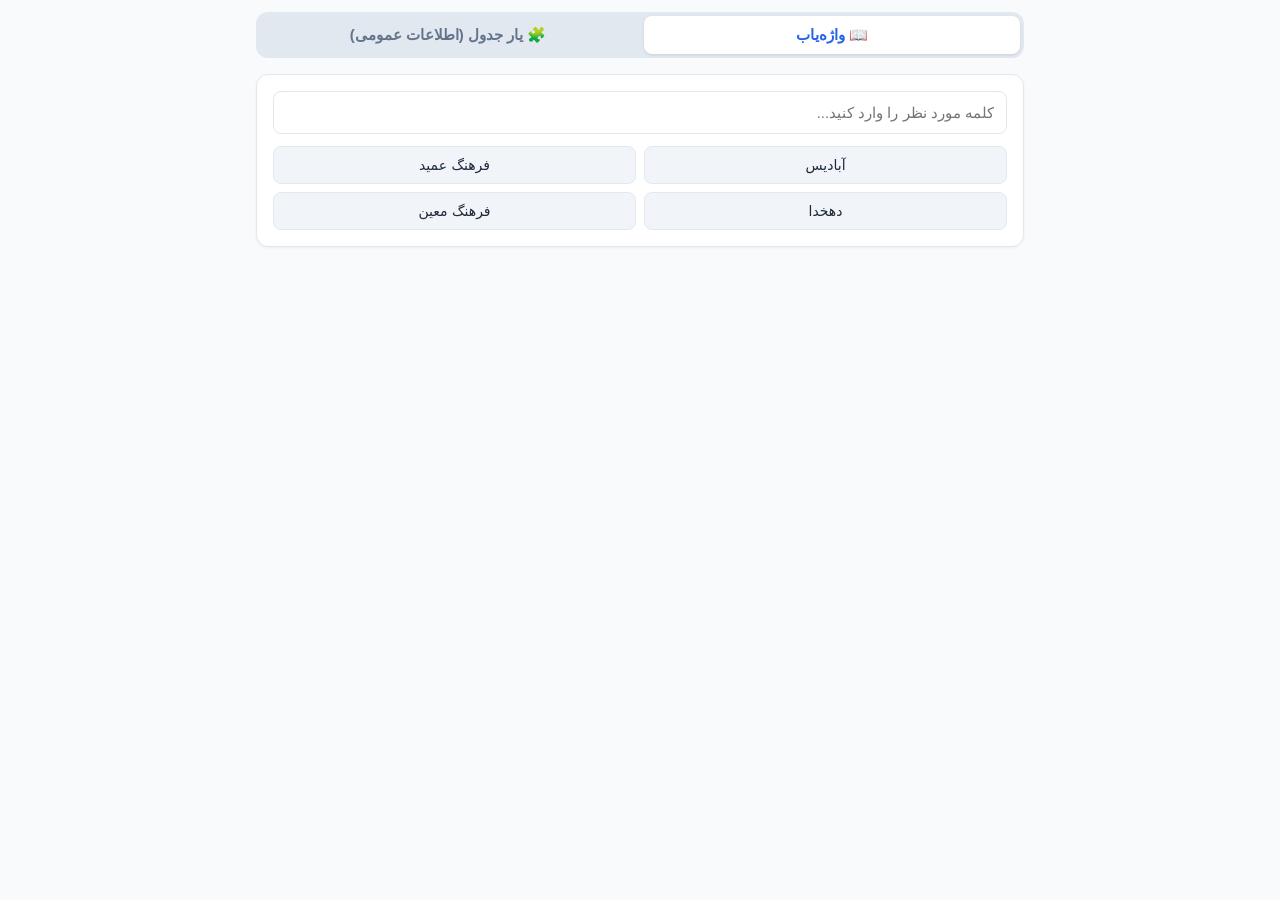
<file: index.html>
<!DOCTYPE html>
<html lang="fa" dir="rtl">
<head>
    <meta charset="UTF-8">
    <meta name="viewport" content="width=device-width, initial-scale=1.0">
    <title>دانشیار - واژه‌یاب و یار جدول</title>
    <style>
        :root {
            --primary: #2563eb;
            --primary-dark: #1d4ed8;
            --bg: #f8fafc;
            --card-bg: #ffffff;
            --text: #1e293b;
            --border: #e2e8f0;
        }

        body {
            font-family: system-ui, -apple-system, sans-serif;
            background-color: var(--bg);
            color: var(--text);
            margin: 0;
            padding: 12px;
            box-sizing: border-box;
        }

        .container {
            max-width: 768px;
            margin: 0 auto;
        }

        /* Tabs */
        .tabs {
            display: flex;
            gap: 8px;
            margin-bottom: 16px;
            background: #e2e8f0;
            padding: 4px;
            border-radius: 12px;
        }

        .tab-btn {
            flex: 1;
            padding: 10px;
            border: none;
            background: transparent;
            font-size: 15px;
            font-weight: bold;
            cursor: pointer;
            border-radius: 8px;
            color: #64748b;
            transition: all 0.2s;
        }

        .tab-btn.active {
            background: var(--card-bg);
            color: var(--primary);
            box-shadow: 0 1px 3px rgba(0,0,0,0.1);
        }

        .tab-content {
            display: none;
        }

        .tab-content.active {
            display: block;
        }

        /* Search Section */
        .search-box {
            background: var(--card-bg);
            padding: 16px;
            border-radius: 12px;
            border: 1px solid var(--border);
            box-shadow: 0 1px 3px rgba(0,0,0,0.05);
            margin-bottom: 16px;
        }

        input[type="text"], input[type="number"] {
            width: 100%;
            padding: 12px;
            border: 1px solid var(--border);
            border-radius: 8px;
            font-size: 15px;
            box-sizing: border-box;
            outline: none;
            transition: border-color 0.2s;
        }

        input[type="text"]:focus, input[type="number"]:focus {
            border-color: var(--primary);
        }

        .dict-buttons {
            display: grid;
            grid-template-columns: repeat(2, 1fr);
            gap: 8px;
            margin-top: 12px;
        }

        .dict-btn {
            padding: 10px;
            background: #f1f5f9;
            border: 1px solid var(--border);
            border-radius: 8px;
            color: var(--text);
            font-weight: 500;
            cursor: pointer;
            text-align: center;
            text-decoration: none;
            font-size: 14px;
            transition: background 0.2s;
        }

        .dict-btn:hover {
            background: #e2e8f0;
        }

        /* Inline Preview Frame */
        #previewWrap {
            display: none;
            margin-top: 16px;
            background: var(--card-bg);
            border: 1px solid var(--border);
            border-radius: 12px;
            overflow: hidden;
            box-shadow: 0 4px 6px -1px rgba(0,0,0,0.1);
        }

        .pv-header {
            display: flex;
            justify-content: space-between;
            align-items: center;
            padding: 8px 12px;
            background: #f1f5f9;
            border-bottom: 1px solid var(--border);
        }

        .pv-title {
            font-size: 14px;
            font-weight: bold;
            color: #334155;
        }

        .pv-actions {
            display: flex;
            gap: 8px;
        }

        .pv-btn {
            background: none;
            border: none;
            font-size: 16px;
            cursor: pointer;
            color: #64748b;
            padding: 4px;
        }

        .pv-btn:hover {
            color: var(--text);
        }

        iframe {
            width: 100%;
            height: 450px;
            border: none;
        }

        .pv-tip {
            font-size: 12px;
            color: #64748b;
            padding: 8px 12px;
            background: #fffbe0;
            border-bottom: 1px solid #fef08a;
        }

        /* GK Helper Styling */
        .gk-filters {
            display: flex;
            gap: 8px;
            margin-top: 8px;
        }

        .gk-card {
            background: var(--card-bg);
            border-radius: 12px;
            border: 1px solid var(--border);
            padding: 12px;
            margin-bottom: 12px;
        }

        .gk-group-title {
            font-size: 15px;
            font-weight: bold;
            color: var(--primary-dark);
            margin-bottom: 8px;
            border-bottom: 1px solid var(--border);
            padding-bottom: 4px;
            display: flex;
            justify-content: space-between;
        }

        .gk-items {
            display: flex;
            flex-wrap: wrap;
            gap: 6px;
        }

        .gk-chip {
            background: #f1f5f9;
            border: 1px solid var(--border);
            padding: 6px 10px;
            border-radius: 20px;
            font-size: 13px;
            display: inline-flex;
            align-items: center;
            gap: 6px;
        }

        .gk-badge {
            background: #e2e8f0;
            color: #475569;
            font-size: 11px;
            padding: 2px 6px;
            border-radius: 10px;
            font-weight: bold;
        }

        .count-info {
            font-size: 13px;
            color: #64748b;
            margin-bottom: 8px;
        }
    </style>
</head>
<body>

<div class="container">
    <!-- Tabs Header -->
    <div class="tabs">
        <button class="tab-btn active" onclick="switchTab('dict')">📖 واژه‌یاب</button>
        <button class="tab-btn" onclick="switchTab('gk')">🧩 یار جدول (اطلاعات عمومی)</button>
    </div>

    <!-- TAB 1: Dictionary & Online Preview -->
    <div id="tab-dict" class="tab-content active">
        <div class="search-box">
            <input type="text" id="dictInput" placeholder="کلمه مورد نظر را وارد کنید..." oninput="updateDictLinks()">
            <div class="dict-buttons">
                <a id="src-abadis" class="dict-btn" onclick="openPreview('آبادیس', this.href); return false;">آبادیس</a>
                <a id="src-amid" class="dict-btn" onclick="openPreview('عمید', this.href); return false;">فرهنگ عمید</a>
                <a id="src-dehkhoda" class="dict-btn" onclick="openPreview('دهخدا', this.href); return false;">دهخدا</a>
                <a id="src-moein" class="dict-btn" onclick="openPreview('معین', this.href); return false;">فرهنگ معین</a>
            </div>
        </div>

        <!-- Inline Preview Frame -->
        <div id="previewWrap">
            <div class="pv-header">
                <span id="pvTitle" class="pv-title">پیش‌نمایش</span>
                <div class="pv-actions">
                    <button class="pv-btn" title="تلاشم مجدد" onclick="reloadPreview()">↻</button>
                    <a id="pvExternal" class="pv-btn" title="باز کردن در صفحه جدید" target="_blank">↗</a>
                    <button class="pv-btn" title="بستن" onclick="closePreview()">×</button>
                </div>
            </div>
            <div class="pv-tip">💡 اگر سایت در این کادر باز نشد، دکمه ↗ را بزنید تا در مرورگر باز شود.</div>
            <iframe id="previewFrame" src="about:blank"></iframe>
        </div>
    </div>

    <!-- TAB 2: GK Crossword Helper -->
    <div id="tab-gk" class="tab-content">
        <div class="search-box">
            <input type="text" id="gkInput" placeholder="جستجوی موضوع یا عبارت جدول (مثلاً: صادق هدایت، فارس، آفریقا)..." oninput="renderGK()">
            <div class="gk-filters">
                <input type="number" id="gkLength" placeholder="تعداد حروف (مثلاً ۴)" min="1" max="20" oninput="renderGK()">
                <button class="dict-btn" style="width: auto; padding: 0 12px;" onclick="clearGKFilters()">حذف فیلتر</button>
            </div>
        </div>

        <div id="gkCount" class="count-info"></div>
        <div id="gkResults"></div>
    </div>
</div>

<script>
    // Tab switching
    function switchTab(tabName) {
        document.querySelectorAll('.tab-btn').forEach(btn => btn.classList.remove('active'));
        document.querySelectorAll('.tab-content').forEach(content => content.classList.remove('active'));
        
        if (tabName === 'dict') {
            document.querySelectorAll('.tab-btn')[0].classList.add('active');
            document.getElementById('tab-dict').classList.add('active');
        } else {
            document.querySelectorAll('.tab-btn')[1].classList.add('active');
            document.getElementById('tab-gk').classList.add('active');
            renderGK();
        }
    }

    // Dictionary Links Update
    function updateDictLinks() {
        const query = encodeURIComponent(document.getElementById('dictInput').value.trim());
        document.getElementById('src-abadis').href = query ? `https://abadis.ir/fatofa/${query}/` : '#';
        document.getElementById('src-amid').href = query ? `https://vajehyab.com/?q=${query}&d=amid` : '#';
        document.getElementById('src-dehkhoda').href = query ? `https://vajehyab.com/?q=${query}&d=dehkhoda` : '#';
        document.getElementById('src-moein').href = query ? `https://vajehyab.com/?q=${query}&d=moein` : '#';
    }

    // Preview Frame Controls
    function openPreview(name, url) {
        if (!url || url.endsWith('#')) return;
        document.getElementById('pvTitle').innerText = 'پیش‌نمایش: ' + name;
        document.getElementById('previewFrame').src = url;
        document.getElementById('pvExternal').href = url;
        document.getElementById('previewWrap').style.display = 'block';
    }

    function closePreview() {
        document.getElementById('previewWrap').style.display = 'none';
        document.getElementById('previewFrame').src = 'about:blank';
    }

    function reloadPreview() {
        const frame = document.getElementById('previewFrame');
        frame.src = frame.src;
    }

    // GK Database & Logic
    const GK_DATA = [
        {
            category: "نویسندگان و شاعران",
            title: "آثار صادق هدایت",
            items: ["بوف کور", "سه قطره خون", "سگ ولگرد", "زنده به گور", "پروین دختر ساسان", "علویه خانم", "حاجی آقا", "افسانه آفرینش"]
        },
        {
            category: "نویسندگان و شاعران",
            title: "آثار جلال آل احمد",
            items: ["مدیر مدرسه", "نون والقلم", "دید و بازدید", "سه تار", "زن زیادی", "سرگذشت کندوها", "خسی در میقات"]
        },
        {
            category: "نویسندگان و شاعران",
            title: "آثار بزرگ علوی",
            items: ["چشمهایش", "چمدان", "ورق پاره‌های زندان", "سالاری‌ها", "میرزا"]
        },
        {
            category: "نویسندگان و شاعران",
            title: "آثار چارلز دیکنز",
            items: ["الیور توئیست", "دیوید کاپرفیلد", "داستان دو شهر", "آرزوهای بزرگ", "اسکروچ"]
        },
        {
            category: "استان‌های ایران",
            title: "شهرهای استان فارس",
            items: ["شیراز", "مرودشت", "کازرون", "جهرم", "فسا", "داراب", "لار", "آباده", "فیروزآباد", "اقلید", "سپیدان"]
        },
        {
            category: "استان‌های ایران",
            title: "شهرهای استان خوزستان",
            items: ["اهواز", "دزفول", "آبادان", "خرمشهر", "ماهشهر", "اندیمشک", "ایذه", "شوش", "شوشتر", "مسجد سلیمان"]
        },
        {
            category: "استان‌های ایران",
            title: "شهرهای استان اصفهان",
            items: ["اصفهان", "کاشان", "خمینی شهر", "نجف آباد", "شاهین شهر", "شهرضا", "نطنز", "نائین", "خوانسار", "گلپایگان"]
        },
        {
            category: "کشورها و پایتخت‌ها",
            title: "کشورهای اروپایی و پایتخت‌ها",
            items: ["فرانسه (پاریس)", "آلمان (برلین)", "ایتالیا (رم)", "اسپانیا (مادرید)", "انگلستان (لندن)", "روسیه (مسکو)", "یونان (آتنان)"]
        },
        {
            category: "دانش و علوم",
            title: "مخترعان و کاشفان",
            items: ["ادیسون (برق)", "گراهام بل (تلفن)", "پاستور (واکسن)", "فلمینگ (پنسلین)", "برادران رایت (هواپیما)", "نوبل (دینامیت)"]
        }
    ];

    function cleanLen(str) {
        // Calculate length ignoring spaces and brackets
        const clean = str.replace(/\(.*?\)/g, '').replace(/\s+/g, '').replace(/‌/g, '');
        return clean.length;
    }

    function clearGKFilters() {
        document.getElementById('gkInput').value = '';
        document.getElementById('gkLength').value = '';
        renderGK();
    }

    function renderGK() {
        const query = document.getElementById('gkInput').value.trim().toLowerCase();
        const targetLen = parseInt(document.getElementById('gkLength').value);
        const container = document.getElementById('gkResults');
        container.innerHTML = '';

        let matchGroupCount = 0;
        let totalItemsCount = 0;

        GK_DATA.forEach(group => {
            const groupTitleMatches = group.title.toLowerCase().includes(query) || group.category.toLowerCase().includes(query);
            
            // Filter items in group
            const filteredItems = group.items.filter(item => {
                const itemMatches = query ? item.toLowerCase().includes(query) : true;
                const lenMatches = targetLen ? cleanLen(item) === targetLen : true;
                return (groupTitleMatches || itemMatches) && lenMatches;
            });

            if (filteredItems.length > 0) {
                matchGroupCount++;
                totalItemsCount += filteredItems.length;

                const card = document.createElement('div');
                card.className = 'gk-card';

                const titleEl = document.createElement('div');
                titleEl.className = 'gk-group-title';
                titleEl.innerHTML = `<span>${group.title}</span><span style="font-size:12px; color:#64748b; font-weight:normal;">${group.category}</span>`;
                card.appendChild(titleEl);

                const itemsWrap = document.createElement('div');
                itemsWrap.className = 'gk-items';

                filteredItems.forEach(item => {
                    const chip = document.createElement('div');
                    chip.className = 'gk-chip';
                    chip.innerHTML = `${item} <span class="gk-badge">${cleanLen(item)} حرف</span>`;
                    itemsWrap.appendChild(chip);
                });

                card.appendChild(itemsWrap);
                container.appendChild(card);
            }
        });

        document.getElementById('gkCount').innerText = query || targetLen 
            ? `یافته‌ها: ${totalItemsCount} مورد در ${matchGroupCount} دسته` 
            : `نمایش کل اطلاعات عمومی (${GK_DATA.length} دسته)`;
    }

    // Initial call
    updateDictLinks();
</script>

</body>
</html>
</file>
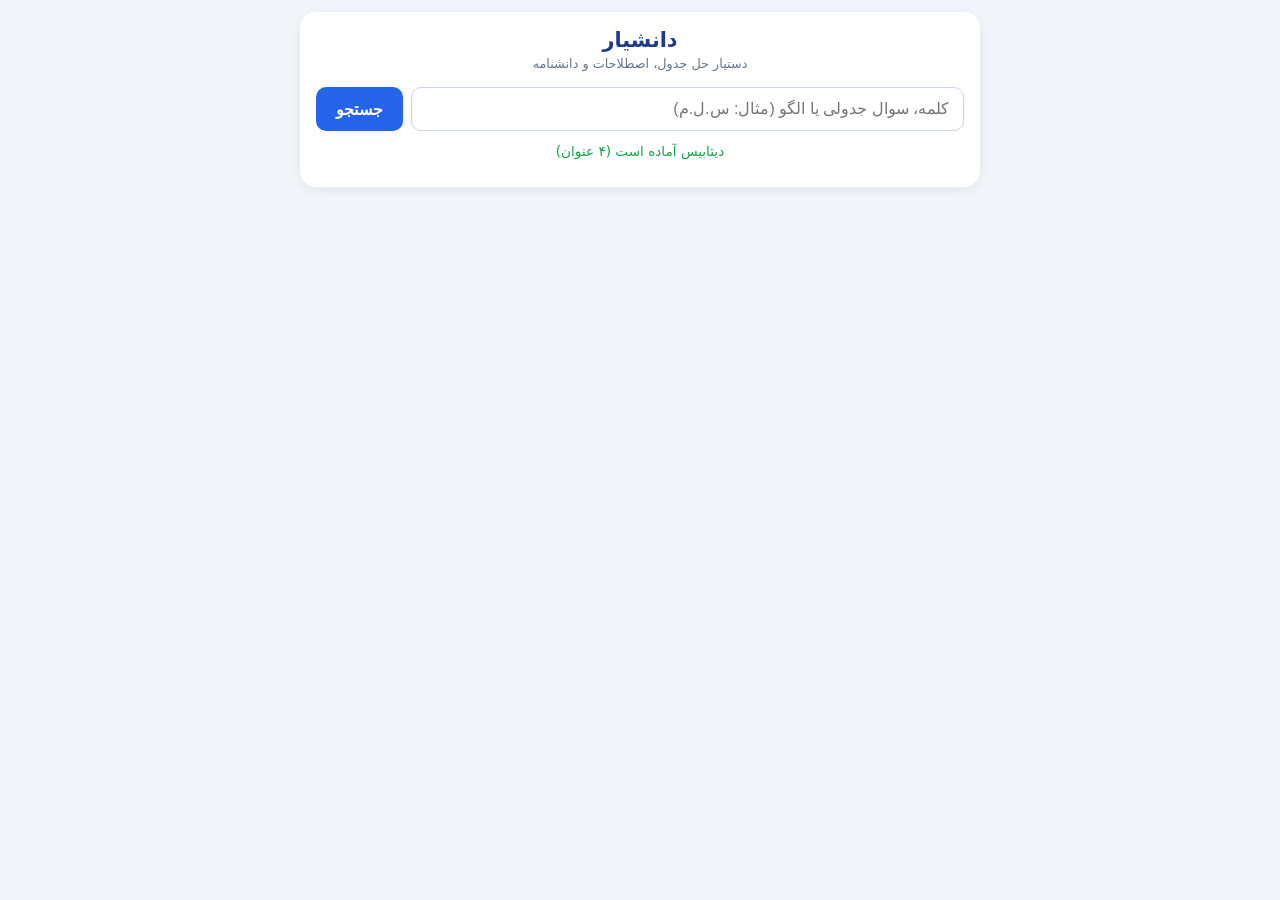
<file: Aapp.html>
<!doctype html>
<html lang="fa" dir="rtl">
<head>
  <meta charset="utf-8" />
  <meta name="viewport" content="width=device-width, initial-scale=1, maximum-scale=1" />
  <title>دانشیار - حل جدول و دانشنامه</title>
  <style>
    * { box-sizing: border-box; }
    body {
      font-family: system-ui, -apple-system, BlinkMacSystemFont, "Segoe UI", Roboto, Tahoma, sans-serif;
      background-color: #f1f5f9;
      margin: 0;
      padding: 12px;
      color: #0f172a;
    }
    .card {
      max-width: 680px;
      margin: 0 auto;
      background: #ffffff;
      border-radius: 16px;
      padding: 16px;
      box-shadow: 0 4px 12px rgba(0,0,0,0.06);
    }
    .header {
      text-align: center;
      margin-bottom: 16px;
    }
    .header h1 {
      margin: 0;
      font-size: 1.3rem;
      color: #1e3a8a;
    }
    .header p {
      margin: 4px 0 0;
      font-size: 0.8rem;
      color: #64748b;
    }
    .search-box {
      display: flex;
      gap: 8px;
      margin-bottom: 12px;
    }
    input {
      flex: 1;
      padding: 12px 14px;
      border: 1.5px solid #cbd5e1;
      border-radius: 10px;
      font-size: 1rem;
      outline: none;
      transition: border-color 0.2s;
    }
    input:focus {
      border-color: #2563eb;
    }
    /* دکمه جستجوی آبی */
    button {
      background-color: #2563eb;
      color: #ffffff;
      border: none;
      padding: 12px 20px;
      font-size: 1rem;
      font-weight: bold;
      border-radius: 10px;
      cursor: pointer;
      display: flex;
      align-items: center;
      justify-content: center;
    }
    button:active {
      background-color: #1d4ed8;
    }
    #status {
      font-size: 0.85rem;
      color: #64748b;
      margin-bottom: 12px;
      text-align: center;
    }
    .results-list {
      display: flex;
      flex-direction: column;
      gap: 10px;
    }
    .res-card {
      background: #f8fafc;
      border: 1px solid #e2e8f0;
      border-radius: 10px;
      padding: 12px;
    }
    .res-head {
      display: flex;
      justify-content: space-between;
      align-items: center;
      border-bottom: 1px dashed #cbd5e1;
      padding-bottom: 6px;
      margin-bottom: 8px;
    }
    .res-title {
      font-weight: bold;
      font-size: 1.05rem;
      color: #1e3a8a;
    }
    .res-badge {
      background: #dbeafe;
      color: #1e40af;
      font-size: 0.75rem;
      padding: 2px 8px;
      border-radius: 6px;
    }
    /* نمایش معانی بدون شاخ‌وبرگ اضافی */
    .meanings-list {
      list-style-type: none;
      margin: 0;
      padding: 0;
      display: flex;
      flex-wrap: wrap;
      gap: 6px;
    }
    .meanings-list li {
      background: #ffffff;
      border: 1px solid #cbd5e1;
      padding: 4px 10px;
      border-radius: 6px;
      font-size: 0.9rem;
      color: #334155;
    }
    .empty-state {
      text-align: center;
      padding: 24px;
      color: #94a3b8;
      font-size: 0.95rem;
    }
  </style>
</head>
<body>

  <div class="card">
    <div class="header">
      <h1>دانشیار</h1>
      <p>دستیار حل جدول، اصطلاحات و دانشنامه</p>
    </div>

    <div class="search-box">
      <input 
        id="query" 
        type="search" 
        placeholder="کلمه، سوال جدولی یا الگو (مثال: س.ل.م)"
        autocomplete="off" 
      />
      <button id="searchBtn" type="button">جستجو</button>
    </div>

    <div id="status">در حال بررسی دیتابیس...</div>
    <div id="results" class="results-list"></div>
  </div>

  <!-- فراخوانی دیتابیس -->
  <script src="data.js"></script>

  <script>
    const $ = (id) => document.getElementById(id);
    const queryInput = $("query");
    const searchBtn = $("searchBtn");
    const statusDiv = $("status");
    const resultsDiv = $("results");

    // پاک‌سازی و یکدست‌سازی حروف فارسی
    function cleanText(txt) {
      if (!txt) return "";
      return txt.toString()
        .replace(/[ي]/g, "ی")
        .replace(/[ك]/g, "ک")
        .replace(/[\u200C\u200B]/g, " ") // نیم‌فاصله‌ها
        .replace(/[^\u0600-\u06FFa-zA-Z0-9\s._?؟]/g, "") // حذف اعراب و نشانه‌های اضافی
        .trim();
    }

    // بررسی وضعیت بارگذاری اولیه
    window.addEventListener("DOMContentLoaded", () => {
      if (typeof window.DANESH_DATA !== "undefined" && Array.isArray(window.DANESH_DATA)) {
        statusDiv.style.color = "#16a34a";
        statusDiv.textContent = `دیتابیس آماده است (${window.DANESH_DATA.length.toLocaleString("fa-IR")} عنوان)`;
      } else {
        statusDiv.style.color = "#dc2626";
        statusDiv.textContent = "فایل data.js یافت نشد یا ساختار آن اشتباه است.";
      }
    });

    // موتور فیلتر و جستجو
    function runSearch() {
      const rawQuery = queryInput.value.trim();
      const q = cleanText(rawQuery);

      if (!q) {
        resultsDiv.innerHTML = "";
        return;
      }

      if (typeof window.DANESH_DATA === "undefined") {
        alert("اطلاعات لود نشده است.");
        return;
      }

      // تشخیص اینکه کاربر الگوی جدولی وارد کرده (مثلا س.ل.م)
      const isPattern = /[._?؟]/.test(q);
      let list = [];

      if (isPattern) {
        // تبدیل الگو به رگولار اکسپرشن
        const patternRegexStr = "^" + q.replace(/[\s]/g, "").replace(/[.?؟_]/g, ".") + "$";
        const rx = new RegExp(patternRegexStr);

        list = window.DANESH_DATA.filter(item => rx.test(cleanText(item.w)));
      } else {
        // جستجوی عبارتی و معنایی
        const terms = q.split(/\s+/).filter(t => t.length > 0);

        list = window.DANESH_DATA.filter(item => {
          const itemWord = cleanText(item.w);
          
          // اولویت اول: تطابق با خود لغت
          if (itemWord.includes(q)) return true;

          // اولویت دوم: بررسی معانی و پاسخ سوالات
          const meaningsStr = cleanText((item.meanings || []).join(" "));
          
          // تمام کلمات وارد شده توسط کاربر در معانی یا لغت موجود باشند
          return terms.every(term => itemWord.includes(term) || meaningsStr.includes(term));
        });
      }

      // نمایش نتایج
      renderResults(list);
    }

    function renderResults(data) {
      if (data.length === 0) {
        resultsDiv.innerHTML = `<div class="empty-state">موردی برای جستجوی شما یافت نشد.</div>`;
        return;
      }

      // محدودیت نمایش حداکثر ۵۰ نتیجه برای روانی گوشی
      const slice = data.slice(0, 50);

      resultsDiv.innerHTML = slice.map(item => {
        // تمیز کردن معانی (جدا کردن بر اساس کاما یا ویرگول در صورت وجود رشته متنی)
        let mList = [];
        if (Array.isArray(item.meanings)) {
          mList = item.meanings;
        } else if (typeof item.meanings === "string") {
          mList = item.meanings.split(/[,،؛\n]+/).map(s => s.trim()).filter(Boolean);
        }

        const tagsHtml = mList.map(m => `<li>${m}</li>`).join("");

        return `
          <div class="res-card">
            <div class="res-head">
              <span class="res-title">${item.w}</span>
              <span class="res-badge">${item.cat || "واژه"}</span>
            </div>
            <ul class="meanings-list">
              ${tagsHtml}
            </ul>
          </div>
        `;
      }).join("");
    }

    // اتصال رویداد کلید آبی و کلید اینتر کیبورد
    searchBtn.addEventListener("click", runSearch);
    queryInput.addEventListener("keydown", (e) => {
      if (e.key === "Enter") {
        runSearch();
      }
    });
  </script>
</body>
</html>
</file>
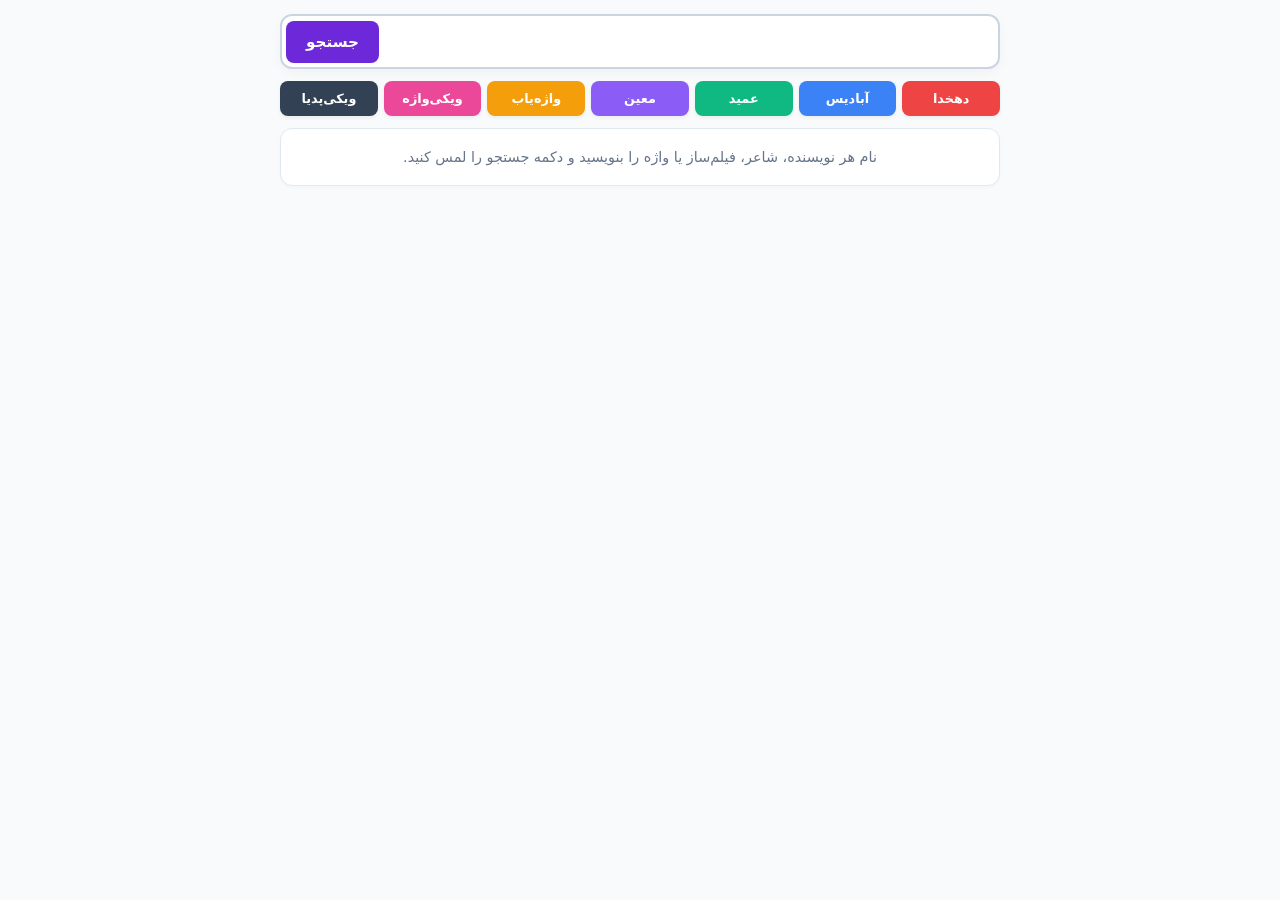
<file: app.html>
<!DOCTYPE html>
<html lang="fa" dir="rtl">
<head>
    <meta charset="UTF-8">
    <meta name="viewport" content="width=device-width, initial-scale=1.0, maximum-scale=1.0, user-scalable=no">
    <title>دانشیار - دانشنامه جامع و حل جدول</title>
    <style>
        :root {
            --bg: #f8fafc;
            --card: #ffffff;
            --primary: #0d9488;
            --text: #0f172a;
            --muted: #64748b;
            --border: #cbd5e1;
            --radius: 12px;
        }

        * {
            box-sizing: border-box;
            margin: 0;
            padding: 0;
            font-family: Tahoma, system-ui, -apple-system, sans-serif;
            -webkit-tap-highlight-color: transparent;
        }

        body {
            background-color: var(--bg);
            color: var(--text);
            min-height: 100vh;
            padding: 14px 10px;
            display: flex;
            flex-direction: column;
            align-items: center;
        }

        .container {
            width: 100%;
            max-width: 720px;
            display: flex;
            flex-direction: column;
            gap: 12px;
        }

        .search-wrapper {
            background: #ffffff;
            border-radius: var(--radius);
            border: 2px solid #cbd5e1;
            display: flex;
            align-items: center;
            padding: 4px;
            box-shadow: 0 4px 12px rgba(0,0,0,0.04);
            gap: 4px;
        }

        .search-input {
            flex: 1;
            border: none;
            outline: none;
            padding: 12px 14px;
            font-size: 1rem;
            font-weight: bold;
            color: #1e293b;
            background: transparent;
        }

        .search-btn {
            background: var(--primary);
            color: #ffffff;
            border: none;
            border-radius: 8px;
            padding: 12px 20px;
            font-size: 0.95rem;
            font-weight: bold;
            cursor: pointer;
            transition: background 0.3s ease;
            white-space: nowrap;
        }

        .tabs-grid {
            display: grid;
            grid-template-columns: repeat(auto-fit, minmax(75px, 1fr));
            gap: 6px;
        }

        .tab-btn {
            border: none;
            padding: 10px 4px;
            border-radius: 8px;
            color: #ffffff;
            font-size: 0.8rem;
            font-weight: bold;
            cursor: pointer;
            text-align: center;
            box-shadow: 0 2px 4px rgba(0,0,0,0.06);
        }

        .tab-dehkhoda { background: #ef4444; }
        .tab-abadis { background: #3b82f6; }
        .tab-amid { background: #10b981; }
        .tab-moein { background: #8b5cf6; }
        .tab-vajehyab { background: #f59e0b; }
        .tab-wiktionary { background: #ec4899; }
        .tab-wikipedia { background: #334155; }

        .results-box {
            display: flex;
            flex-direction: column;
            gap: 10px;
        }

        .card {
            background: var(--card);
            border: 1px solid #e2e8f0;
            padding: 14px 16px;
            border-radius: var(--radius);
            box-shadow: 0 2px 4px rgba(0,0,0,0.02);
        }

        .card-header {
            font-size: 0.95rem;
            font-weight: bold;
            color: var(--primary);
            margin-bottom: 8px;
            border-bottom: 1px solid #f1f5f9;
            padding-bottom: 6px;
        }

        .answer-row {
            display: flex;
            align-items: center;
            justify-content: space-between;
            padding: 8px 0;
            border-bottom: 1px dashed #f1f5f9;
        }

        .ans-text { font-weight: bold; color: #1e293b; font-size: 1rem; }
        .ans-spelling { color: #64748b; font-size: 0.85rem; margin-right: 6px; }

        /* جدول آثار */
        .works-table {
            width: 100%;
            border-collapse: collapse;
            margin-top: 8px;
            font-size: 0.9rem;
        }

        .works-table th {
            background-color: #f1f5f9;
            color: #334155;
            padding: 10px;
            border: 1px solid #cbd5e1;
            text-align: right;
            font-weight: bold;
        }

        .works-table td {
            padding: 9px 12px;
            border: 1px solid #e2e8f0;
            color: #1e293b;
            line-height: 1.5;
        }

        .works-table tr:nth-child(even) {
            background-color: #f8fafc;
        }

        .works-table tr:hover {
            background-color: #f1f5f9;
        }

        .col-idx {
            width: 50px;
            text-align: center !important;
            color: #64748b;
            font-weight: bold;
        }

        .wiki-desc {
            line-height: 1.8;
            font-size: 0.92rem;
            color: #334155;
            text-align: justify;
        }

        .empty-msg {
            text-align: center;
            color: var(--muted);
            padding: 20px;
            font-size: 0.9rem;
        }
        
        .loading {
            text-align: center;
            color: var(--primary);
            font-weight: bold;
            padding: 20px;
        }
    </style>
</head>
<body>

<div class="container">
    <div class="search-wrapper">
        <input type="text" id="queryInput" class="search-input" value="" placeholder="" autocomplete="off">
        <button id="searchBtn" class="search-btn" type="button">جستجو</button>
    </div>

    <!-- تب‌های ۷ گانه فرهنگ لغت -->
    <div class="tabs-grid">
        <button class="tab-btn tab-dehkhoda" type="button" data-src="dehkhoda">دهخدا</button>
        <button class="tab-btn tab-abadis" type="button" data-src="abadis">آبادیس</button>
        <button class="tab-btn tab-amid" type="button" data-src="amid">عمید</button>
        <button class="tab-btn tab-moein" type="button" data-src="moein">معین</button>
        <button class="tab-btn tab-vajehyab" type="button" data-src="vajehyab">واژه‌یاب</button>
        <button class="tab-btn tab-wiktionary" type="button" data-src="wiktionary">ویکی‌واژه</button>
        <button class="tab-btn tab-wikipedia" type="button" data-src="wikipedia">ویکی‌پدیا</button>
    </div>

    <div id="results" class="results-box">
        <div class="card empty-msg">نام هر نویسنده، شاعر، فیلم‌ساز یا واژه را بنویسید و دکمه جستجو را لمس کنید.</div>
    </div>
</div>

<script>
    // تغییر تصادفی رنگ دکمه دقیقاً یک‌بار در بارگذاری اولیه صفحه
    (function initButtonColorOnce() {
        const colors = ['#15803d', '#b91c1c', '#4338ca', '#6d28d9', '#c2410c', '#0f766e', '#be185d'];
        const btn = document.getElementById('searchBtn');
        if (btn) {
            btn.style.backgroundColor = colors[Math.floor(Math.random() * colors.length)];
        }
    })();

    const localDatabase = [
        { q: "شهرستان بروجرد", answers: ["اشترینان", "بروجرد"] },
        { q: "اثر تولستوی", answers: ["جنگ و صلح", "آنا کارنینا", "رستاخیز", "مرگ ایوان ایلیچ", "قزاقان"] },
        { q: "رودهای ایران", answers: ["کارون", "زاینده رود", "سفید رود", "ارس", "کرخه", "اترک"] },
        { q: "پایتخت فرانسه", answers: ["پاریس"] },
        { q: "شاعر بوستان و گلستان", answers: ["سعدی"] }
    ];

    function formatSpelling(txt) {
        return txt.replace(/\s+/g, '').split('').join(' - ');
    }

    function cleanSearchQuery(q) {
        return q.replace(/^(آثار|اثر|کتاب‌های|کتابهای|نوشته‌های|دیوان|مجموعه|رمان‌های|رمانهای)\s+/, '').trim();
    }

    function cleanWorkTitle(raw) {
        if (!raw) return '';
        let t = raw.replace(/\[.*?\]/g, ''); 
        t = t.replace(/\(.*?\)/g, '');       
        t = t.replace(/[«»"“”]/g, '');       
        t = t.split('–')[0].split('-')[0].split(':')[0].trim();
        return t;
    }

    // استخراج جامع آثار از جدول‌ها، لیست‌ها و سرتیترها
    function extractWorksFromHtml(htmlContent, isDedicatedPage = false) {
        const container = document.createElement('div');
        container.innerHTML = htmlContent;
        container.querySelectorAll('.navbox, .infobox, .reference, .mw-cite-backlink, .reflist, #toc, script, style, .mw-empty-elt, noscript').forEach(el => el.remove());

        const keywords = ["آثار", "کتاب‌شناسی", "کتابشناسی", "فیلم‌شناسی", "فیلمشناسی", "نوشته‌ها", "داستان‌ها", "رمان‌ها", "نمایشنامه‌ها", "اشعار", "مجموعه آثار", "کتاب‌ها", "فهرست کتاب‌ها", "کارنامه", "ترجمه‌ها"];
        const stopKeywords = ["پانویس", "منابع", "پیوند به بیرون", "جستارهای وابسته", "پیوندها", "یادداشت‌ها"];

        let works = [];

        // الف: استخراج از جدول‌های ویکی‌فا (Wikitable) که در فهرست آثار بسیار متداول است
        container.querySelectorAll('table.wikitable').forEach(tbl => {
            const rows = tbl.querySelectorAll('tr');
            rows.forEach((r, idx) => {
                if (idx === 0) return; // رد کردن سربرگ
                const firstCell = r.querySelector('td, th');
                if (firstCell) {
                    const text = cleanWorkTitle(firstCell.textContent || '');
                    if (text.length >= 2 && text.length <= 60 && !/^\d+$/.test(text)) {
                        works.push(text);
                    }
                }
            });
        });

        // ب: اگر صفحه اختصاصی فهرست آثار است، تمامی لیست‌ها را پیمایش کن
        if (isDedicatedPage) {
            container.querySelectorAll('li, dt').forEach(el => {
                const title = cleanWorkTitle(el.textContent || '');
                if (title.length >= 2 && title.length <= 60 && !title.includes('ویکی') && !title.includes('صفحه')) {
                    works.push(title);
                }
            });
        }

        // ج: استخراج از زیر سرفصل‌های معتبر آثار در مقالات عمومی
        const headers = container.querySelectorAll('h2, h3, h4');
        headers.forEach(h => {
            const hText = (h.textContent || '').trim();
            if (keywords.some(k => hText.includes(k)) && !stopKeywords.some(s => hText.includes(s))) {
                let curr = h.nextElementSibling;
                while (curr && !/^H[1-4]$/.test(curr.tagName)) {
                    if (curr.tagName === 'UL' || curr.tagName === 'OL') {
                        curr.querySelectorAll('li').forEach(li => {
                            const title = cleanWorkTitle(li.textContent || '');
                            if (title.length >= 2 && title.length <= 60 && !title.startsWith('^') && !title.includes('ویکی')) {
                                works.push(title);
                            }
                        });
                    }
                    curr = curr.nextElementSibling;
                }
            }
        });

        // د: استخراج خلاصه دانشنامه در صورت نبود آثار
        let summary = '';
        if (works.length === 0) {
            const paragraphs = container.querySelectorAll('p');
            for (let p of paragraphs) {
                const txt = (p.textContent || '').replace(/\[.*?\]/g, '').trim();
                if (txt.length > 35) {
                    summary = txt;
                    break;
                }
            }
        }

        const uniqueWorks = Array.from(new Set(works));
        return { works: uniqueWorks, summary };
    }

    // جستجوی آنلاین مستقل برای نام هر شخص تایپ‌شده
    async function fetchOnlineData(rawQuery) {
        try {
            const cleanQ = cleanSearchQuery(rawQuery);
            const searchQueries = [
                `فهرست آثار ${cleanQ}`,
                `کتاب‌شناسی ${cleanQ}`,
                `آثار ${cleanQ}`,
                cleanQ
            ];

            let targetPages = [];
            for (const q of searchQueries) {
                const sUrl = `https://fa.wikipedia.org/w/api.php?action=query&list=search&srsearch=${encodeURIComponent(q)}&utf8=&format=json&origin=*`;
                const sRes = await fetch(sUrl);
                const sData = await sRes.json();
                if (sData.query && sData.query.search) {
                    sData.query.search.forEach(item => {
                        const t = item.title;
                        if (!t.includes('درباره') && !t.includes('رده:') && !t.includes('الگو:') && !t.includes('جایزه') && !t.includes('خانه')) {
                            if (!targetPages.includes(t)) targetPages.push(t);
                        }
                    });
                }
                if (targetPages.length >= 5) break;
            }

            if (targetPages.length === 0) return null;

            targetPages.sort((a, b) => {
                const aIsWork = a.includes('فهرست آثار') || a.includes('کتاب‌شناسی') || a.includes('آثار') || a.includes('کارنامه');
                const bIsWork = b.includes('فهرست آثار') || b.includes('کتاب‌شناسی') || b.includes('آثار') || b.includes('کارنامه');
                return bIsWork - aIsWork;
            });

            for (let pageTitle of targetPages.slice(0, 4)) {
                const isDedicated = pageTitle.includes('فهرست آثار') || pageTitle.includes('کتاب‌شناسی') || pageTitle.includes('فیلم‌شناسی');
                const parseUrl = `https://fa.wikipedia.org/w/api.php?action=parse&page=${encodeURIComponent(pageTitle)}&prop=text&format=json&origin=*`;
                const pRes = await fetch(parseUrl);
                const pData = await pRes.json();

                if (pData.parse && pData.parse.text) {
                    const parsed = extractWorksFromHtml(pData.parse.text["*"], isDedicated);
                    if (parsed.works.length > 0) {
                        return {
                            title: pageTitle,
                            type: 'works',
                            list: parsed.works
                        };
                    } else if (parsed.summary && !window._cachedSummary) {
                        window._cachedSummary = { title: pageTitle, type: 'summary', text: parsed.summary };
                    }
                }
            }

            return window._cachedSummary || null;
        } catch (err) {
            console.error('خطای ارتباط:', err);
            return null;
        }
    }

    async function executeSearch() {
        window._cachedSummary = null;
        const qRaw = document.getElementById('queryInput').value.trim();
        const resContainer = document.getElementById('results');

        if (!qRaw) {
            resContainer.innerHTML = `<div class="card empty-msg">لطفاً عبارت مورد نظر را وارد کنید.</div>`;
            return;
        }

        resContainer.innerHTML = `<div class="card loading">در حال جستجو و استخراج آثار از دانشنامه...</div>`;

        let outputHtml = '';
        const qClean = qRaw.toLowerCase();

        // ۱. جستجو در بانک محلی جدول
        const localMatches = localDatabase.filter(item => 
            item.q.toLowerCase().includes(qClean) || qClean.includes(item.q.toLowerCase())
        );

        if (localMatches.length > 0) {
            outputHtml += `<div class="card"><div class="card-header">پاسخ‌های جدولی</div>`;
            localMatches.forEach(item => {
                item.answers.forEach(ans => {
                    outputHtml += `
                        <div class="answer-row">
                            <span class="ans-text">${ans}</span>
                            <span class="ans-spelling">(${formatSpelling(ans)})</span>
                        </div>
                    `;
                });
            });
            outputHtml += `</div>`;
        }

        // ۲. جستجو و استخراج آنلاین در قالب جدول ردیف‌دار
        const onlineResult = await fetchOnlineData(qRaw);

        if (onlineResult) {
            if (onlineResult.type === 'works') {
                outputHtml += `
                    <div class="card">
                        <div class="card-header">جدول فهرست آثار و تألیفات: «${onlineResult.title}» (${onlineResult.list.length} عنوان)</div>
                        <table class="works-table">
                            <thead>
                                <tr>
                                    <th class="col-idx">ردیف</th>
                                    <th>عنوان اثر</th>
                                </tr>
                            </thead>
                            <tbody>
                `;
                onlineResult.list.forEach((w, index) => {
                    outputHtml += `
                        <tr>
                            <td class="col-idx">${index + 1}</td>
                            <td>${w}</td>
                        </tr>
                    `;
                });
                outputHtml += `</tbody></table></div>`;
            } else if (onlineResult.type === 'summary') {
                outputHtml += `
                    <div class="card">
                        <div class="card-header">دانشنامه: ${onlineResult.title}</div>
                        <div class="wiki-desc">${onlineResult.text}</div>
                    </div>
                `;
            }
        }

        if (outputHtml) {
            resContainer.innerHTML = outputHtml;
        } else {
            resContainer.innerHTML = `
                <div class="card empty-msg">
                    نتیجه مستقیمی در دانشنامه یافت نشد. می‌توانید از تب‌های رنگی بالا برای جستجوی واژه در لغت‌نامه‌ها استفاده کنید.
                </div>
            `;
        }
    }

    // هدایت تب‌های فرهنگ لغت
    document.querySelectorAll('.tab-btn').forEach(btn => {
        btn.addEventListener('click', () => {
            const q = document.getElementById('queryInput').value.trim();
            if (!q) {
                alert('لطفاً ابتدا کلمه مورد نظر را بنویسید.');
                return;
            }
            const src = btn.getAttribute('data-src');
            let url = '';

            switch (src) {
                case 'dehkhoda':
                case 'amid':
                case 'moein':
                case 'vajehyab':
                    url = `https://vajehyab.com/?q=${encodeURIComponent(q)}`;
                    break;
                case 'abadis':
                    url = `https://abadis.ir/fatofa/${encodeURIComponent(q)}/`;
                    break;
                case 'wiktionary':
                    url = `https://fa.wiktionary.org/wiki/${encodeURIComponent(q)}`;
                    break;
                case 'wikipedia':
                    url = `https://fa.wikipedia.org/wiki/${encodeURIComponent(q)}`;
                    break;
            }

            if (url) window.open(url, '_blank');
        });
    });

    document.getElementById('searchBtn').addEventListener('click', executeSearch);
    document.getElementById('queryInput').addEventListener('keydown', (e) => {
        if (e.key === 'Enter') executeSearch();
    });
</script>
</body>
</html>
</file>
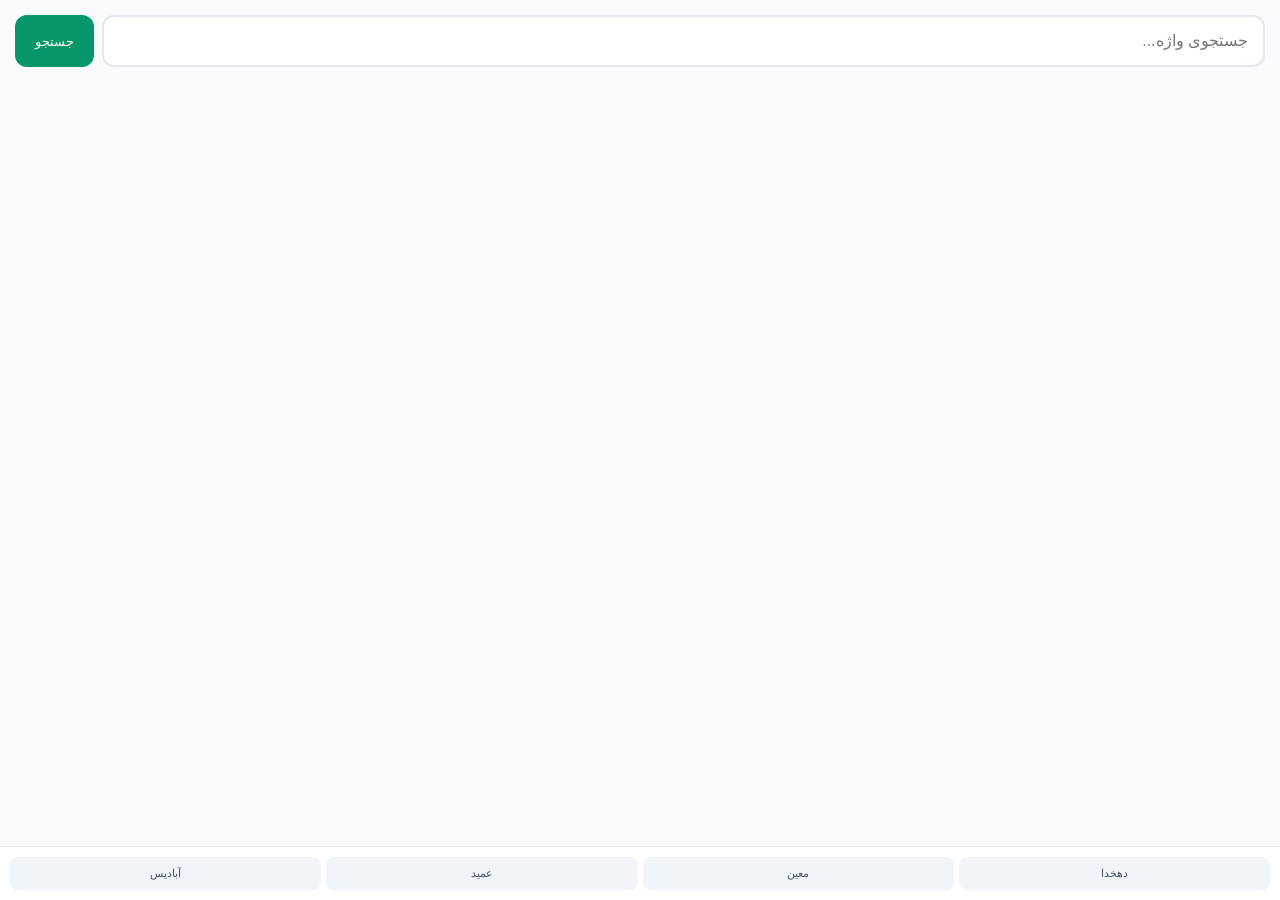
<file: app_v5_embedded.html>
<!DOCTYPE html>
<html lang="fa" dir="rtl">
<head>
<meta charset="UTF-8">
<meta name="viewport" content="width=device-width, initial-scale=1.0">
<title>دانشیار</title>
<style>
    :root { --accent: #059669; --bg: #f8fafc; }
    body { font-family: Tahoma, sans-serif; background: var(--bg); margin: 0; padding: 15px; padding-bottom: 80px; }
    .search-box { display: flex; gap: 8px; margin-bottom: 20px; }
    input { flex: 1; padding: 15px; border: 2px solid #e2e8f0; border-radius: 12px; font-size: 1rem; outline: none; }
    input:focus { border-color: var(--accent); }
    
    .results { margin-bottom: 20px; }
    .card { background: #fff; padding: 15px; border-radius: 12px; border: 1px solid #e2e8f0; margin-bottom: 10px; }
    
    /* دکمه‌های پایین صفحه که همیشه هستند */
    .bottom-nav { position: fixed; bottom: 0; left: 0; right: 0; background: #fff; padding: 10px; display: grid; grid-template-columns: repeat(4, 1fr); gap: 5px; border-top: 1px solid #e2e8f0; }
    .nav-btn { background: #f1f5f9; border: none; padding: 10px 5px; border-radius: 8px; font-size: 0.7rem; color: #475569; text-align: center; cursor: pointer; text-decoration: none; }
    .nav-btn:active { background: var(--accent); color: white; }
</style>
</head>
<body>

<div class="search-box">
  <input type="text" id="q" placeholder="جستجوی واژه...">
  <button id="searchBtn" style="background:var(--accent); color:white; border:none; padding:0 20px; border-radius:12px;">جستجو</button>
</div>

<div class="results" id="results"></div>

<div class="bottom-nav">
  <a id="btn-deh" class="nav-btn" target="_blank">دهخدا</a>
  <a id="btn-moe" class="nav-btn" target="_blank">معین</a>
  <a id="btn-ami" class="nav-btn" target="_blank">عمید</a>
  <a id="btn-aba" class="nav-btn" target="_blank">آبادیس</a>
</div>

<script>
// بانک اطلاعاتی شما (اینجا را می‌توانید گسترش دهید)
const DATA = [
  ["من", "ضمیر", "ضمیر اول شخص مفرد"],
  ["آب", "اسم", "مایع حیات"],
  ["امید", "اسم", "رجا و آرزو"]
];

const qInput = document.getElementById("q");
const resultsDiv = document.getElementById("results");

function doSearch() {
  const val = qInput.value.trim();
  if(!val) return;

  // آپدیت لینک‌های پایین
  const enc = encodeURIComponent(val);
  document.getElementById("btn-deh").href = "https://www.vajehyab.com/?q=" + enc + "&d=dehkhoda";
  document.getElementById("btn-moe").href = "https://www.vajehyab.com/?q=" + enc + "&d=moein";
  document.getElementById("btn-ami").href = "https://www.vajehyab.com/?q=" + enc + "&d=amid";
  document.getElementById("btn-aba").href = "https://abadis.ir/fatofa/?q=" + enc;

  // جستجو در بانک خودمان
  const res = DATA.filter(r => r[0].includes(val));
  resultsDiv.innerHTML = "";
  
  if(res.length > 0) {
    res.forEach(item => {
      resultsDiv.innerHTML += `<div class="card"><strong>${item[0]}</strong> (${item[1]})<br><small>${item[2]}</small></div>`;
    });
  } else {
    resultsDiv.innerHTML = `<div class="card">موردی یافت نشد. از دکمه‌های پایین برای جستجو در سایت‌ها استفاده کنید.</div>`;
  }
}

document.getElementById("searchBtn").onclick = doSearch;
qInput.addEventListener("keydown", (e) => { if(e.key === "Enter") doSearch(); });
</script>
</body>
</html>
</file>
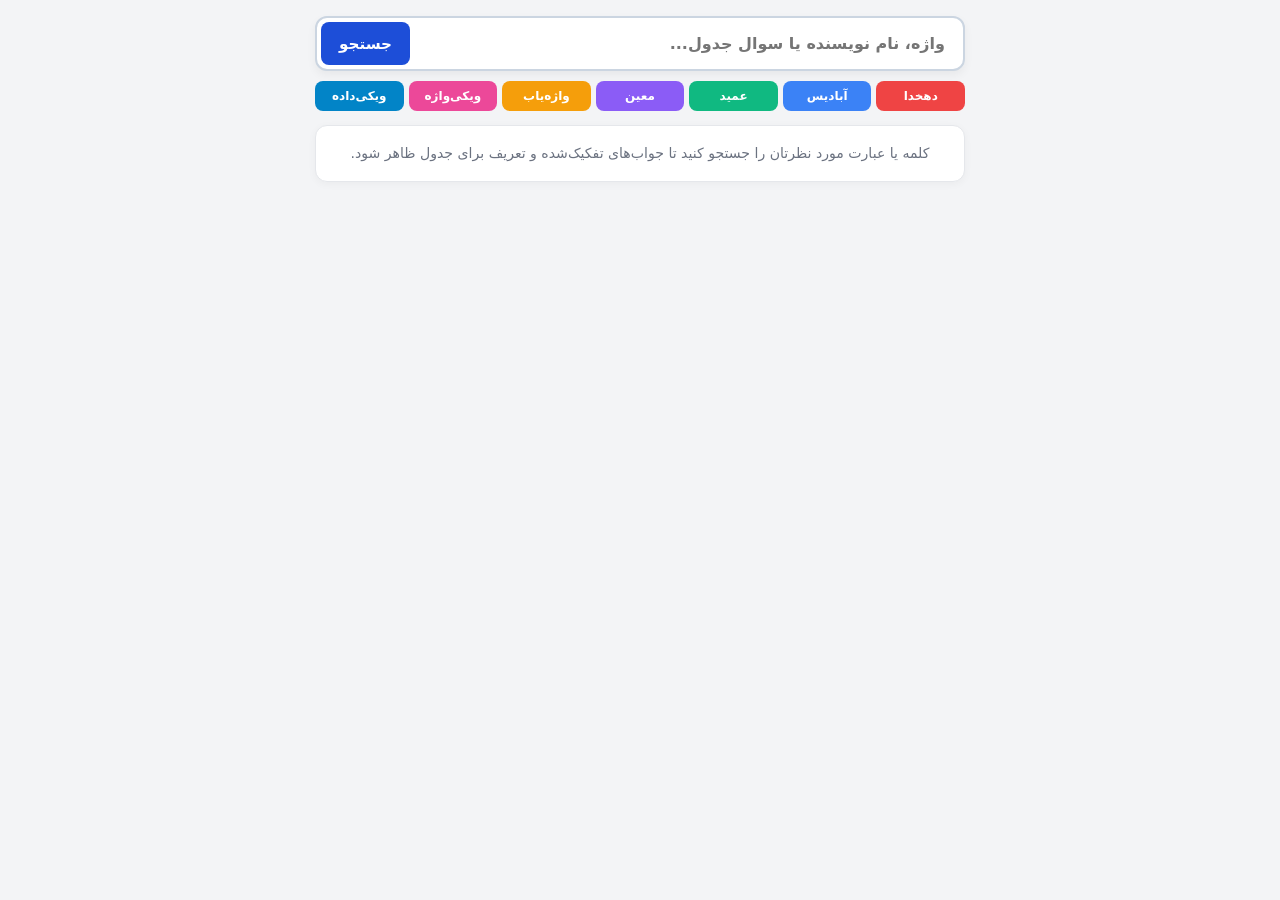
<file: danesh.html>
<!DOCTYPE html>
<html lang="fa" dir="rtl">
<head>
    <meta charset="UTF-8">
    <meta name="viewport" content="width=device-width, initial-scale=1.0">
    <title>دانشیار - حل جدول و دانشنامه</title>
    <style>
        :root {
            --bg: #f3f4f6;
            --card: #ffffff;
            --primary: #1d4ed8;
            --primary-hover: #1e40af;
            --text: #111827;
            --muted: #6b7280;
            --border: #e5e7eb;
            --radius: 12px;
        }

        * {
            box-sizing: border-box;
            margin: 0;
            padding: 0;
            font-family: Tahoma, system-ui, -apple-system, sans-serif;
        }

        body {
            background-color: var(--bg);
            color: var(--text);
            min-height: 100vh;
            padding: 16px 12px;
            display: flex;
            flex-direction: column;
            align-items: center;
        }

        .container {
            width: 100%;
            max-width: 650px;
        }

        .search-wrapper {
            background: #ffffff;
            border-radius: var(--radius);
            border: 2px solid #cbd5e1;
            display: flex;
            padding: 4px;
            margin-bottom: 10px;
            box-shadow: 0 4px 10px rgba(0,0,0,0.05);
        }

        .search-input {
            flex: 1;
            border: none;
            outline: none;
            padding: 12px 14px;
            font-size: 1rem;
            font-weight: bold;
            color: #1e293b;
            background: transparent;
        }

        .search-btn {
            background: var(--primary);
            color: #ffffff;
            border: none;
            border-radius: 8px;
            padding: 10px 18px;
            font-size: 0.95rem;
            font-weight: bold;
            cursor: pointer;
            transition: background 0.2s ease;
        }

        .search-btn:active {
            background: var(--primary-hover);
        }

        .tabs-grid {
            display: grid;
            grid-template-columns: repeat(auto-fit, minmax(75px, 1fr));
            gap: 5px;
            margin-bottom: 14px;
        }

        .tab-btn {
            border: none;
            padding: 8px 4px;
            border-radius: 8px;
            color: #ffffff;
            font-size: 0.75rem;
            font-weight: bold;
            cursor: pointer;
            text-align: center;
            transition: opacity 0.2s ease;
        }

        .tab-btn:active {
            opacity: 0.85;
        }

        .tab-dehkhoda  { background: #ef4444; }
        .tab-abadis    { background: #3b82f6; }
        .tab-amid      { background: #10b981; }
        .tab-moein     { background: #8b5cf6; }
        .tab-vajehyab  { background: #f59e0b; }
        .tab-wiktionary{ background: #ec4899; }
        .tab-wikidata  { background: #0284c7; }

        .results-box {
            display: flex;
            flex-direction: column;
            gap: 12px;
        }

        .card {
            background: var(--card);
            border-radius: var(--radius);
            padding: 16px;
            border: 1px solid var(--border);
            box-shadow: 0 2px 8px rgba(0,0,0,0.04);
        }

        .card-header {
            display: flex;
            justify-content: space-between;
            align-items: center;
            margin-bottom: 10px;
            border-bottom: 1px solid #f1f5f9;
            padding-bottom: 8px;
        }

        .card-title {
            font-size: 1.05rem;
            font-weight: bold;
            color: var(--primary);
        }

        .card-badge {
            background: #dbeafe;
            color: var(--primary);
            padding: 3px 8px;
            border-radius: 6px;
            font-size: 0.72rem;
            font-weight: bold;
        }

        .card-desc {
            font-size: 0.88rem;
            color: #374151;
            line-height: 1.6;
            margin-bottom: 10px;
        }

        .answers-grid {
            display: flex;
            flex-direction: column;
            gap: 6px;
            margin-top: 8px;
        }

        .answer-row {
            display: flex;
            justify-content: space-between;
            align-items: center;
            background: #f8fafc;
            border: 1px solid #e2e8f0;
            padding: 8px 12px;
            border-radius: 8px;
        }

        .word-title {
            font-weight: bold;
            font-size: 0.95rem;
            color: #0f172a;
        }

        .word-meta {
            display: flex;
            gap: 8px;
            align-items: center;
        }

        .word-spelled {
            font-size: 0.8rem;
            color: var(--muted);
            letter-spacing: 1px;
        }

        .word-count {
            background: #e2e8f0;
            color: #334155;
            font-size: 0.75rem;
            padding: 2px 6px;
            border-radius: 4px;
            font-weight: bold;
        }

        .loading {
            text-align: center;
            color: var(--muted);
            padding: 24px;
            font-size: 0.9rem;
        }
    </style>
</head>
<body>

<div class="container">
    <div class="search-wrapper">
        <input type="text" id="queryInput" class="search-input" placeholder="واژه، نام نویسنده یا سوال جدول..." autocomplete="off">
        <button class="search-btn" onclick="executeSearch()">جستجو</button>
    </div>

    <!-- تب‌های دسترسی مستقیم با تصحیح پیوند ویکی‌داده -->
    <div class="tabs-grid">
        <button class="tab-btn tab-dehkhoda" onclick="openExternal('dehkhoda')">دهخدا</button>
        <button class="tab-btn tab-abadis" onclick="openExternal('abadis')">آبادیس</button>
        <button class="tab-btn tab-amid" onclick="openExternal('amid')">عمید</button>
        <button class="tab-btn tab-moein" onclick="openExternal('moein')">معین</button>
        <button class="tab-btn tab-vajehyab" onclick="openExternal('vajehyab')">واژه‌یاب</button>
        <button class="tab-btn tab-wiktionary" onclick="openExternal('wiktionary')">ویکی‌واژه</button>
        <button class="tab-btn tab-wikidata" onclick="openExternal('wikidata')">ویکی‌داده</button>
    </div>

    <div id="results" class="results-box">
        <div class="card">
            <div class="card-desc" style="text-align: center; color: var(--muted); margin-bottom: 0;">
                کلمه یا عبارت مورد نظرتان را جستجو کنید تا جواب‌های تفکیک‌شده و تعریف برای جدول ظاهر شود.
            </div>
        </div>
    </div>
</div>

<script>
    const LOCAL_DATA = [
        {
            keys: ["تولستوی", "لئو تولستوی"],
            title: "آثار لئو تولستوی",
            category: "ادبیات / جدول",
            desc: "مشهورترین آثار لئو تولستوی مناسب حل جدول:",
            items: [
                { word: "رستاخیز" },
                { word: "جنگ و صلح" },
                { word: "آنا کارنینا" },
                { word: "مرگ ایوان ایلیچ" },
                { word: "قزاق‌ها" },
                { word: "سعادت خانوادگی" },
                { word: "اعتراف" }
            ]
        },
        {
            keys: ["جزایر ژاپن", "جزیره های ژاپن", "جزیره ژاپن"],
            title: "جزایر کشور ژاپن",
            category: "جغرافیا / جدول",
            desc: "مهم‌ترین جزایر مجمع‌الجزایر ژاپن:",
            items: [
                { word: "هونشو" },
                { word: "هوکایدو" },
                { word: "کیوشو" },
                { word: "شیکوکو" },
                { word: "اوکیناوا" },
                { word: "تسوشیما" },
                { word: "سادو" }
            ]
        }
    ];

    function cleanWord(str) {
        return (str || '').replace(/[«»""''ـ\(\)\.\،]/g, '').trim();
    }

    function formatLetters(word) {
        const letters = word.replace(/\s+/g, '').split('');
        return {
            count: letters.length,
            spelled: letters.join('-')
        };
    }

    function renderItems(items) {
        return items.map(item => {
            const w = cleanWord(item.word);
            const meta = formatLetters(w);
            return `
                <div class="answer-row">
                    <span class="word-title">${w}</span>
                    <div class="word-meta">
                        <span class="word-spelled">${meta.spelled}</span>
                        <span class="word-count">${meta.count} حرف</span>
                    </div>
                </div>`;
        }).join('');
    }

    // جستجوی مطمئن و پایدار از طریق Wikidata Action API
    async function queryWikidataEntities(term) {
        try {
            const url = `https://www.wikidata.org/w/api.php?action=wbsearchentities&search=${encodeURIComponent(term)}&language=fa&uselang=fa&format=json&origin=*&limit=8`;
            const res = await fetch(url);
            if (!res.ok) return [];
            const data = await res.json();
            const search = data.search || [];

            // لیست عناوین و مفاهیم ثبت شده در ویکی‌داده
            const foundItems = [];
            search.forEach(item => {
                if (item.label && item.label !== term) {
                    foundItems.push({
                        word: item.label,
                        desc: item.description || ''
                    });
                }
            });
            return foundItems;
        } catch (e) {
            return [];
        }
    }

    // دریافت معنی و توضیح مختصر از ویکی‌واژه
    async function queryWiktionary(term) {
        try {
            const url = `https://fa.wiktionary.org/w/api.php?action=query&prop=extracts&explaintext=1&titles=${encodeURIComponent(term)}&format=json&origin=*`;
            const response = await fetch(url);
            if (!response.ok) return null;
            const data = await response.json();
            const pages = data.query?.pages || {};
            const pageId = Object.keys(pages)[0];

            if (pageId && pageId !== "-1") {
                const text = pages[pageId].extract || '';
                const lines = text.split('\n')
                    .map(l => l.trim())
                    .filter(l => l && !l.startsWith('=') && l.length > 3);
                return lines.slice(0, 3).join(' | ');
            }
            return null;
        } catch (e) {
            return null;
        }
    }

    async function executeSearch() {
        const input = document.getElementById('queryInput');
        const q = input.value.trim();
        const resContainer = document.getElementById('results');

        if (!q) {
            resContainer.innerHTML = `<div class="card"><div class="card-desc" style="text-align: center;">لطفاً کلمه‌ای برای جستجو بنویسید.</div></div>`;
            return;
        }

        // ۱. بررسی سریع داده‌های محلی
        const localMatch = LOCAL_DATA.find(item => item.keys.some(k => q.includes(k) || k.includes(q)));
        if (localMatch) {
            resContainer.innerHTML = `
                <div class="card">
                    <div class="card-header">
                        <span class="card-title">${localMatch.title}</span>
                        <span class="card-badge">${localMatch.category}</span>
                    </div>
                    <div class="card-desc">${localMatch.desc}</div>
                    <div class="answers-grid">
                        ${renderItems(localMatch.items)}
                    </div>
                </div>`;
            return;
        }

        resContainer.innerHTML = `<div class="card loading">در حال دریافت اطلاعات از ویکی‌داده و ویکی‌واژه...</div>`;

        try {
            const [wikiEntities, wiktionaryMeaning] = await Promise.allSettled([
                queryWikidataEntities(q),
                queryWiktionary(q)
            ]);

            const entities = (wikiEntities.status === 'fulfilled') ? wikiEntities.value : [];
            const meaning = (wiktionaryMeaning.status === 'fulfilled') ? wiktionaryMeaning.value : null;

            let html = '';

            // اگر معنی کلمه در ویکی‌واژه پیدا شد
            if (meaning) {
                const pureMeta = formatLetters(q);
                html += `
                    <div class="card">
                        <div class="card-header">
                            <span class="card-title">${q}</span>
                            <span class="card-badge">تعریف لغوی (ویکی‌واژه)</span>
                        </div>
                        <div class="card-desc">${meaning}</div>
                        <div class="answer-row">
                            <span class="word-title">${q}</span>
                            <div class="word-meta">
                                <span class="word-spelled">${pureMeta.spelled}</span>
                                <span class="word-count">${pureMeta.count} حرف</span>
                            </div>
                        </div>
                    </div>`;
            }

            // اگر رکوردها و عناوین مرتبط در ویکی‌داده پیدا شد
            if (entities.length > 0) {
                html += `
                    <div class="card">
                        <div class="card-header">
                            <span class="card-title">موارد مرتبط: ${q}</span>
                            <span class="card-badge">پایگاه ویکی‌داده</span>
                        </div>
                        <div class="card-desc">عناوین و موارد ثبت‌شده بر اساس تعداد حروف:</div>
                        <div class="answers-grid">
                            ${renderItems(entities)}
                        </div>
                    </div>`;
            }

            // در صورتی که پاسخی پیدا نشد
            if (!entities.length && !meaning) {
                const meta = formatLetters(q);
                html = `
                    <div class="card">
                        <div class="card-header">
                            <span class="card-title">${q}</span>
                            <span class="card-badge">شمارش حروف</span>
                        </div>
                        <div class="card-desc">اطلاعات مستقیمی برای این واژه پیدا نشد. برای جزئیات می‌توانید از تب‌های بالای صفحه استفاده کنید.</div>
                        <div class="answer-row">
                            <span class="word-title">${q}</span>
                            <div class="word-meta">
                                <span class="word-spelled">${meta.spelled}</span>
                                <span class="word-count">${meta.count} حرف</span>
                            </div>
                        </div>
                    </div>`;
            }

            resContainer.innerHTML = html;

        } catch (error) {
            resContainer.innerHTML = `<div class="card"><div class="card-desc" style="color: #b91c1c;">خطا در برقراری اتصال. لطفاً اینترنت را بررسی کنید.</div></div>`;
        }
    }

    // هدایت دقیق تب‌ها
    function openExternal(source) {
        const q = document.getElementById('queryInput').value.trim();
        if (!q) {
            alert('لطفاً ابتدا کلمه مورد نظر را وارد کنید.');
            return;
        }

        const eq = encodeURIComponent(q);
        const urls = {
            dehkhoda: `https://vajehyab.com/?q=${eq}&d=dehkhoda`,
            abadis: `https://abadis.ir/fatofa/${eq}/`,
            amid: `https://vajehyab.com/?q=${eq}&d=amid`,
            moein: `https://vajehyab.com/?q=${eq}&d=moein`,
            vajehyab: `https://vajehyab.com/?q=${eq}`,
            wiktionary: `https://fa.wiktionary.org/wiki/${eq}`,
            // آدرس جستجوی مستقیم و بازکننده آیتم‌ها در ویکی‌داده
            wikidata: `https://www.wikidata.org/w/index.php?search=${eq}&title=Special%3ASearch&go=برو`
        };

        if (urls[source]) {
            window.open(urls[source], '_blank');
        }
    }

    document.getElementById('queryInput').addEventListener('keypress', function(e) {
        if (e.key === 'Enter') {
            executeSearch();
        }
    });
</script>

</body>
</html>
</file>
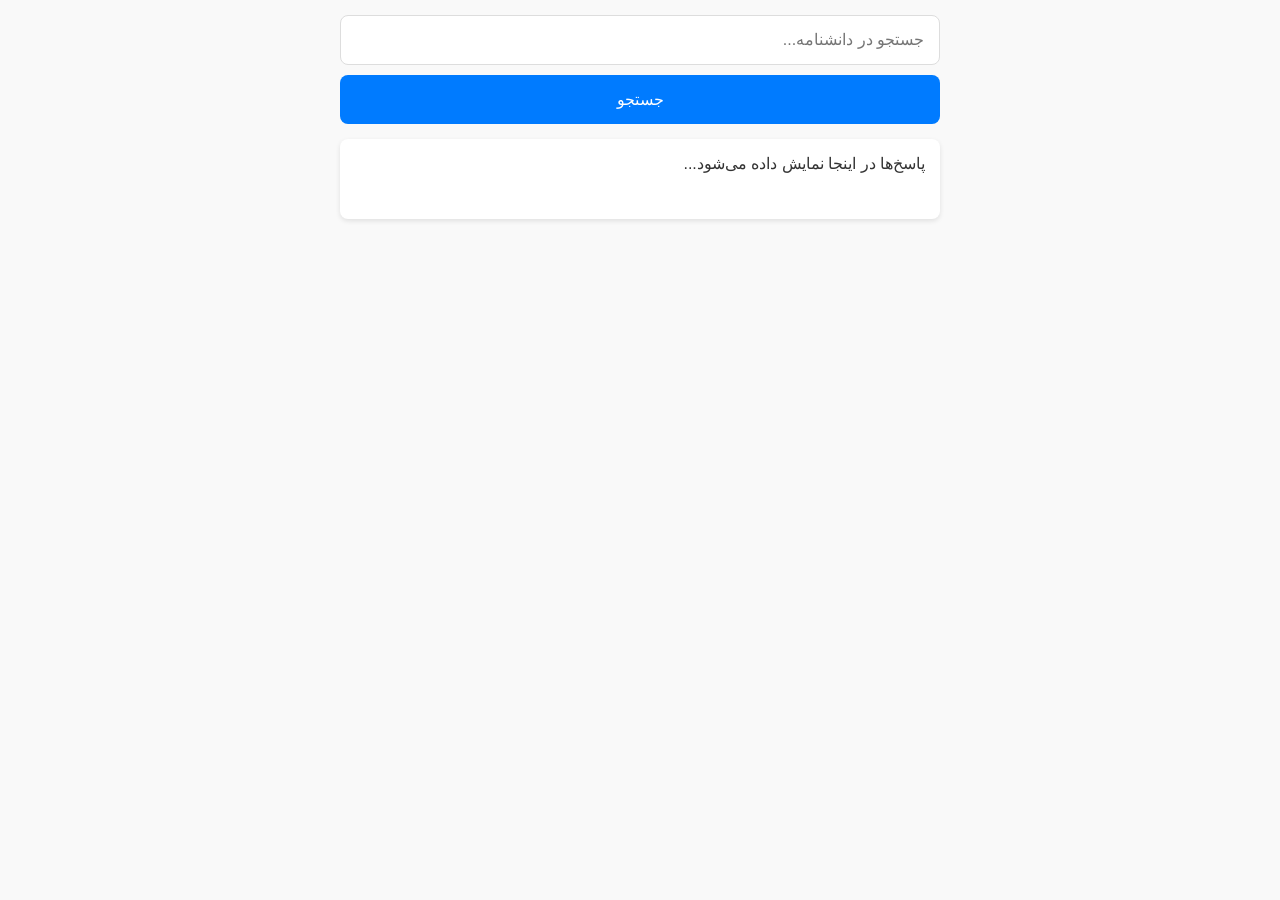
<file: wiki.html>
<!DOCTYPE html>
<html lang="fa" dir="rtl">
<head>
    <meta charset="UTF-8">
    <meta name="viewport" content="width=device-width, initial-scale=1.0">
    <title>دانشنامه wiki</title>
    <style>
        body { font-family: sans-serif; padding: 15px; background-color: #f9f9f9; color: #333; margin: 0; }
        .container { max-width: 600px; margin: auto; }
        input { width: 100%; padding: 15px; border: 1px solid #ddd; border-radius: 8px; box-sizing: border-box; font-size: 16px; margin-bottom: 10px; }
        button { width: 100%; padding: 15px; background-color: #007bff; color: white; border: none; border-radius: 8px; font-size: 16px; cursor: pointer; }
        button:active { background-color: #0056b3; }
        #result { background: white; padding: 15px; border-radius: 8px; margin-top: 15px; box-shadow: 0 2px 5px rgba(0,0,0,0.1); min-height: 50px; }
        h3 { margin-top: 0; color: #0056b3; }
        .loading { text-align: center; color: #666; }
    </style>
</head>
<body>

<div class="container">
    <input type="text" id="searchInput" placeholder="جستجو در دانشنامه..." onkeypress="if(event.key === 'Enter') searchWiki()">
    <button onclick="searchWiki()">جستجو</button>
    <div id="result">پاسخ‌ها در اینجا نمایش داده می‌شود...</div>
</div>

<script>
    async function searchWiki() {
        const query = document.getElementById('searchInput').value.trim();
        const resultDiv = document.getElementById('result');
        
        if (!query) return;

        resultDiv.innerHTML = '<div class="loading">در حال جستجو...</div>';

        // فراخوانی API ویکی‌پدیا
        const url = `https://fa.wikipedia.org/w/api.php?action=query&format=json&prop=extracts&exintro=true&explaintext=true&titles=${encodeURIComponent(query)}&origin=*`;

        try {
            const response = await fetch(url);
            const data = await response.json();
            const pages = data.query.pages;
            const pageId = Object.keys(pages)[0];

            if (pageId === "-1") {
                resultDiv.innerHTML = "نتیجه‌ای یافت نشد.";
            } else {
                const title = pages[pageId].title;
                const extract = pages[pageId].extract;
                
                // نمایش عنوان و متن بدون حاشیه
                resultDiv.innerHTML = `<h3>${title}</h3><p>${extract || "توضیحی برای این مورد یافت نشد."}</p>`;
            }
        } catch (error) {
            resultDiv.innerHTML = "خطا در اتصال. لطفا اینترنت خود را بررسی کنید.";
        }
    }
</script>

</body>
</html>
</file>
